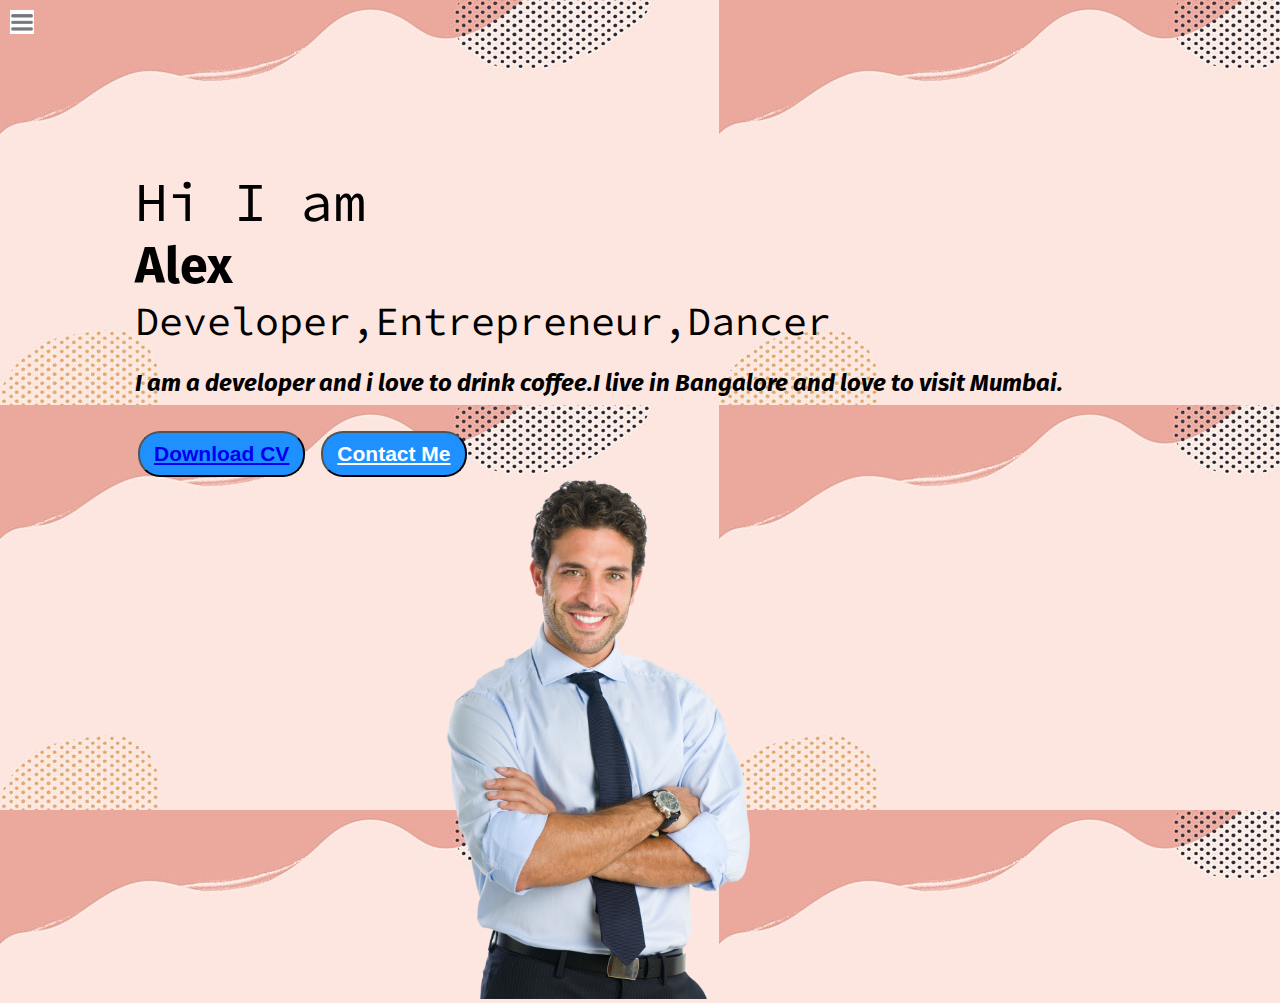
<file: index.html>
<!DOCTYPE html>
<html lang="en">
    <head>
        <style>
            body{
    margin:0px;
    padding:0px;
    background-image: url(Main1.jpeg);
    scroll-behavior: smooth;
}
</style>
        <meta charset="UTF-8">
        <meta http-equi="X-UA-Compatible" content="IE Edge">
        <meta name="viewport" content="width=device-width, initial scale=1.0">
        <title>PERSONAL PORTFOLIO WEBSITE</title>
        <link rel="stylesheet" href="style.css">
       
        
    </head>
    <body>
    <div class="container">
        <div class="sidebar sidebarGo">
            
            <nav>
                <ul>
                   
                    <li><a href="/">Home</a></li>
                    <li><a href="/intro.html"> My Intro</a></li>
                    <li><a href="/contact.html">Contact Me</a></li>
                    <li><a href="/projectcalc.html">Project</a></li>
                </ul>
            </nav>
        </div>
        <div class="main">
            <div class="hamburger">
                <img class="ham" src="ham.png" width="24px">
                <img class="cross" src="cross.png" width="24px">
            </div>
           <div class="infocontainer">
            <div class="devInfo">
            <div class="hello">Hi I am</div>
            <div class="name">Alex</div>
            <div class="about">Developer,Entrepreneur,Dancer</div>
            <div class="moreabout"><h2><em>I am a developer and i love to drink coffee.I live in Bangalore and love to visit Mumbai.</em></h2></div>
            <div class="buttons">
                 <a href="AlexResume.pdf" target="blank">
                  <button>Download CV</a></button>
                  <a href="/contact.html">
                  <button><u>Contact Me</u></button></a>
                  </div>
           </div>
            <div class="devPic"><img src="man.png" alt="Profile Photo">
           </div>
        </div>
    </div>
   
    <script type="text/javascript"  src="script.js"></script>
    
    </body>
</html>
</file>
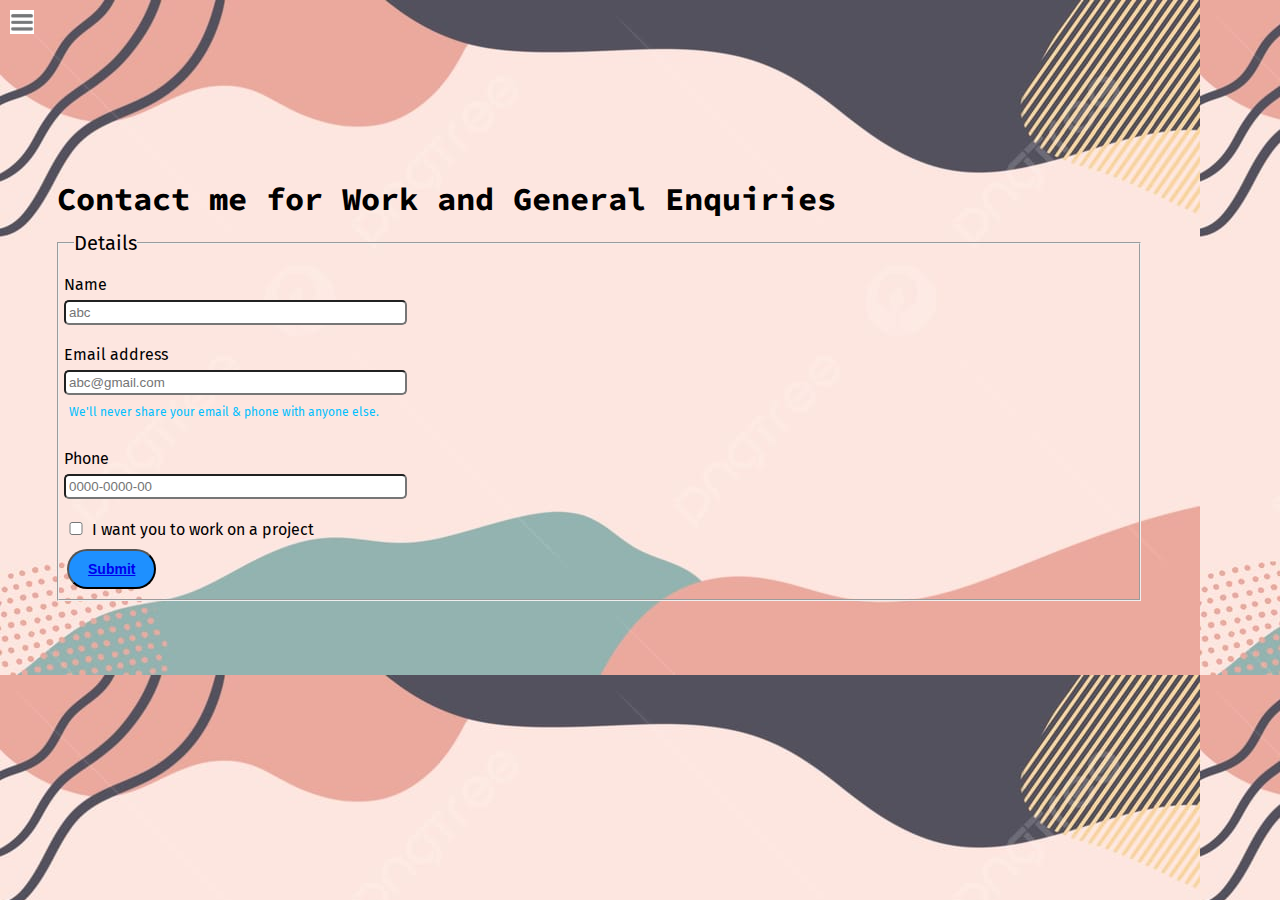
<file: contact.html>
<!DOCTYPE html>
<html lang="en">
    <head>
      <style>
        body{
margin:0px;
padding:0px;
background-image: url(Main3.jpeg);

}
</style>
        <meta charset="UTF-8">
        <meta http-equi="X-UA-Compatible" content="IE Edge">
        <meta name="viewport" content="width=device-width, initial scale=1.0">
        <title>PERSONAL PORTFOLIO WEBSITE</title>
        <link rel="stylesheet" href="style.css">
       
        
    </head>
    <body>
    <div class="container">
        <div class="sidebar sidebarGo">
            
            <nav>
                <ul>
                   
                    <li><a href="/">Home</a></li>
                    <li><a href="/intro.html"> My Intro</a></li>
                    <li><a href="/contact.html">Contact Me</a></li>
                    <li><a href="/project.html">Project</a></li>
                </ul>
            </nav>
        </div>
        <div class="main">
            <div class="hamburger">
                <img class="ham" src="ham.png" width="24px">
                <img class="cross" src="cross.png" width="24px">
            </div>
            <div class="contactform">
              <form>
                  <h1>Contact me for Work and General Enquiries</h1>
                  <fieldset id="fieldset">
                    <legend id="legend">Details</legend>
                    <div class="mb-3">
                      <label for="clientname" class="form-label">Name</label><br>
                      <input type="text" class="form-control" id="clientname" aria-describedby="Name" placeholder="abc" required>
                    </div>
                  <div class="mb-3">
                    <label for="clientemail" class="form-label">Email address</label><br>
  
                    <input type="email" class="form-control" id="clientemail" aria-describedby="emailHelp" placeholder="abc@gmail.com" required>
                    <div id="emailHelp" class="form-text">We'll never share your email & phone with anyone else.</div>
                  </div>
                  <div class="mb-3">
                    <label for="clientphone" class="form-label">Phone</label><br>
                    <input type="phone" class="form-control" id="clientphone" placeholder="0000-0000-00" required>
                  </div>
                  <div class="mb-3" id="form-check">
                    <input type="checkbox" class="form-check-input" id="isclient" required>
                    <label class="form-check-label" for="isclient" required>I want you to work on a project</label>
                  </div>
                  
                  <button type="submit" class="btn-primary"><a href="/submit.html" target="blank">Submit</a></button>
                  
                </form>
              </fieldset>
             </div>
            
        
    </div>
    <script type="text/javascript"  src="script.js"></script>
    
    </body>
</html>
</file>
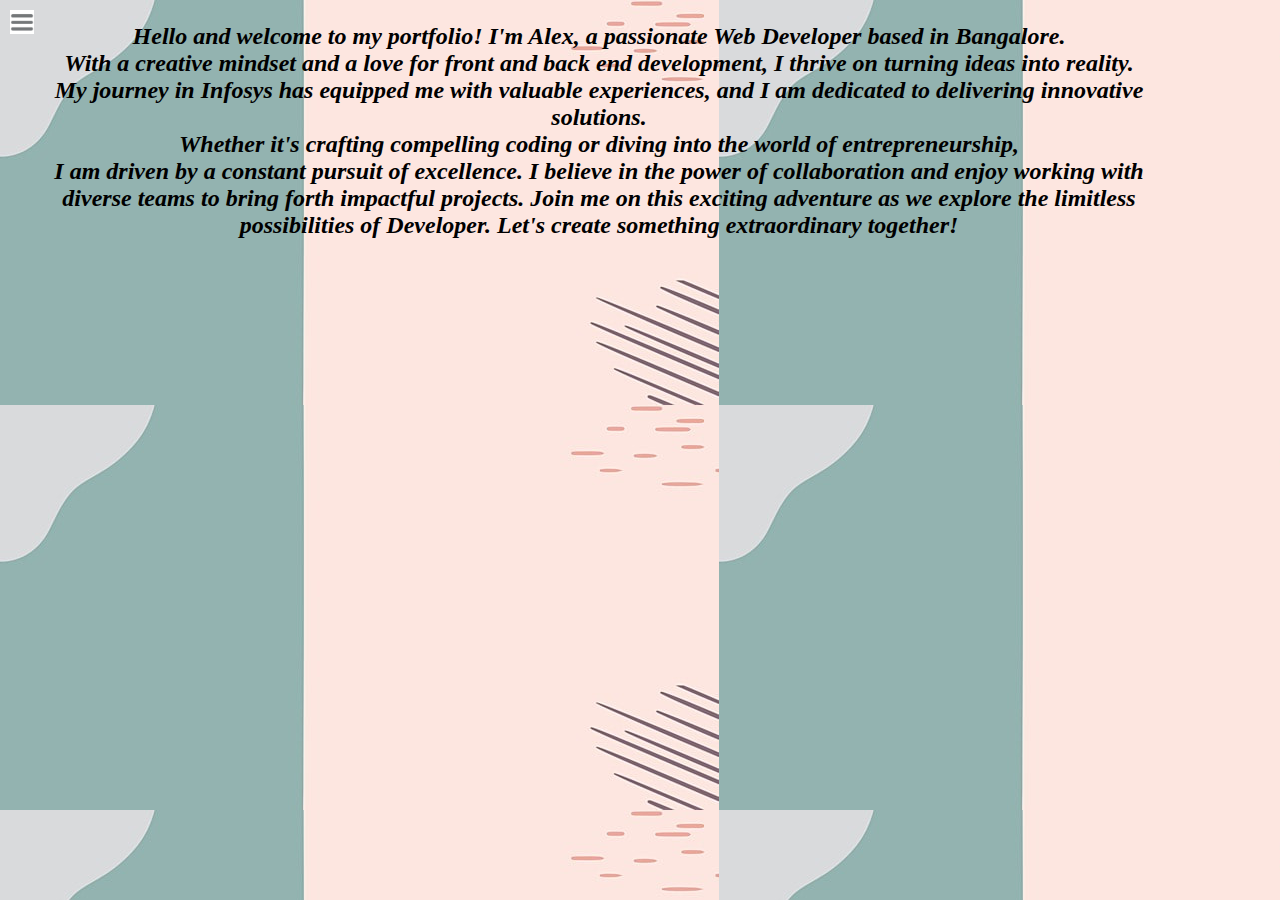
<file: intro.html>
<!DOCTYPE html>
<html lang="en">
    <head>
        <style>
            body{
                background-image:url(Main2.jpeg)
            }
        </style>
        <meta charset="UTF-8">
        <meta http-equi="X-UA-Compatible" content="IE Edge">
        <meta name="viewport" content="width=device-width, initial scale=1.0">
        <title>PERSONAL PORTFOLIO WEBSITE</title>
        <link rel="stylesheet" href="style.css">
       
        
    </head>
    <body>
    <div class="container">
        <div class="sidebar sidebarGo">
            
            <nav>
                <ul>
                   
                    <li><a href="/">Home</a></li>
                    <li><a href="/intro.html"> My Intro</a></li>
                    <li><a href="/contact.html">Contact Me</a></li>
                    <li><a href="/projectcalc.html">Project</a></li>
                </ul>
            </nav>
        </div>
        <div class="main">
            <div class="hamburger">
                <img class="ham" src="ham.png" width="24px">
                <img class="cross" src="cross.png" width="24px">
            </div>
            <h2 style="text-align: center;"><i>Hello and welcome to my portfolio! I'm Alex, a passionate Web Developer based in Bangalore. <br>
                With a creative mindset and a love for front and back end development, I thrive on turning ideas into reality. <br>
                 My journey in Infosys has equipped me with valuable experiences, and I am dedicated to delivering innovative solutions. <br>
                  Whether it's crafting compelling coding or diving into the world of entrepreneurship, <br>
                   I am driven by a constant pursuit of excellence. I believe in the power of collaboration and enjoy working with <br>
                    diverse teams to bring forth impactful projects. Join me on this exciting adventure as we explore the limitless <br>
                     possibilities of Developer. Let's create something extraordinary together!</i></h1>
    </div>
    <script type="text/javascript"  src="script.js"></script>
    
    </body>
</html>
</file>
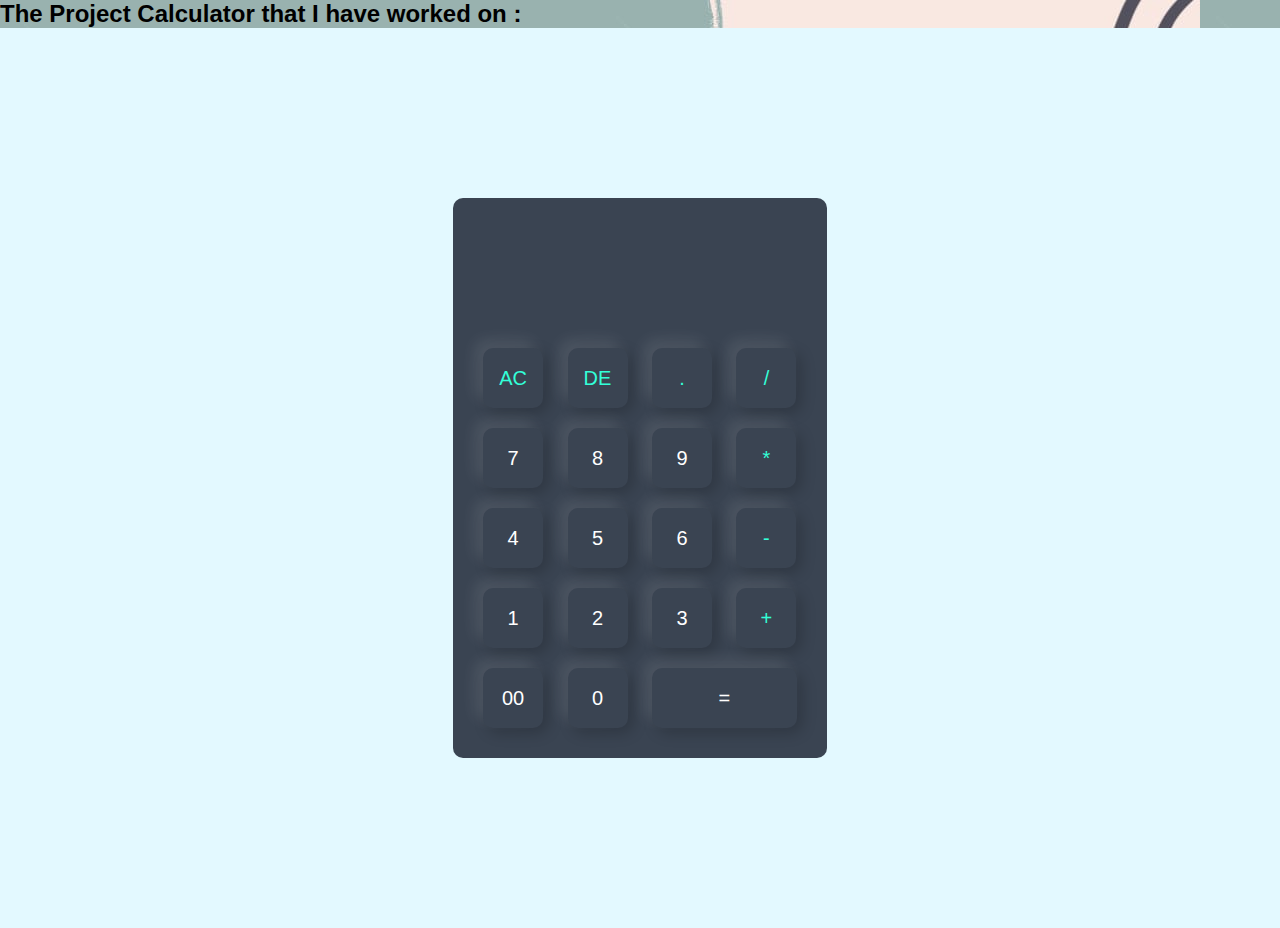
<file: projectcalc.html>
<!DOCTYPE html>
<html lang="en">
    <head>
        <style>
            body{
    margin:0px;
    padding:0px;
    background-image: url(Main8.jpeg);
   
}
</style>
        <meta charset="UTF-8">
        <meta http-equi="X-UA-Compatible" content="IE Edge">
        <meta name="viewport" content="width=device-width, initial scale=1.0">
        <title>Calculator</title>
        <link rel="stylesheet" href="calcstyle.css">
       
        
    </head>
    <body>
        <h2 > The Project Calculator that I have worked on :

        </h2>
        <div class="calc1">
          <div class="calculator">
            <form>
                <div class="display">
                    <input type="text" name="display">
                </div>
                <div>
                    <input type="button" value="AC" onclick="display.value =''" class="operator">
                    <input type="button" value="DE" onclick="display.value= display.value .toString().slice(0,-1)" class="operator">
                    <input type="button" value="." onclick="display.value +='.'" class="operator"> 
                    <input type="button" value="/" onclick="display.value +='/'" class="operator">
                </div>
                <div>
                <input type="button" value="7" onclick="display.value +='7' ">
                    <input type="button" value="8" onclick="display.value +='8'">
                    <input type="button" value="9" onclick="display.value +='9'">
                    <input type="button" value="*" onclick="display.value +='*'" class="operator">
                </div>
                <div>
                    <input type="button" value="4" onclick="display.value +='4'">
                        <input type="button" value="5" onclick="display.value +='5'">
                        <input type="button" value="6" onclick="display.value +='6'">
                        <input type="button" value="-" onclick="display.value +='-'" class="operator">
                 </div>
                 <div>
                    <input type="button" value="1" onclick="display.value +='1'">
                        <input type="button" value="2" onclick="display.value +='2'">
                        <input type="button" value="3" onclick="display.value +='3'">
                        <input type="button" value="+" onclick="display.value +='+'" class="operator">
                 </div>
                 <div>
                    <input type="button" value="00" onclick="display.value +='00'">
                        <input type="button" value="0" onclick="display.value +='0'">
                        <input type="button" value="=" onclick="display.value= eval(display.value)" class="equal" class="operator" > 
                 </div>
                
            </form>
           

          </div>
        </div>
        <script type="text/javascript" src="script.js"></script>
        </body>
        </html>
</file>
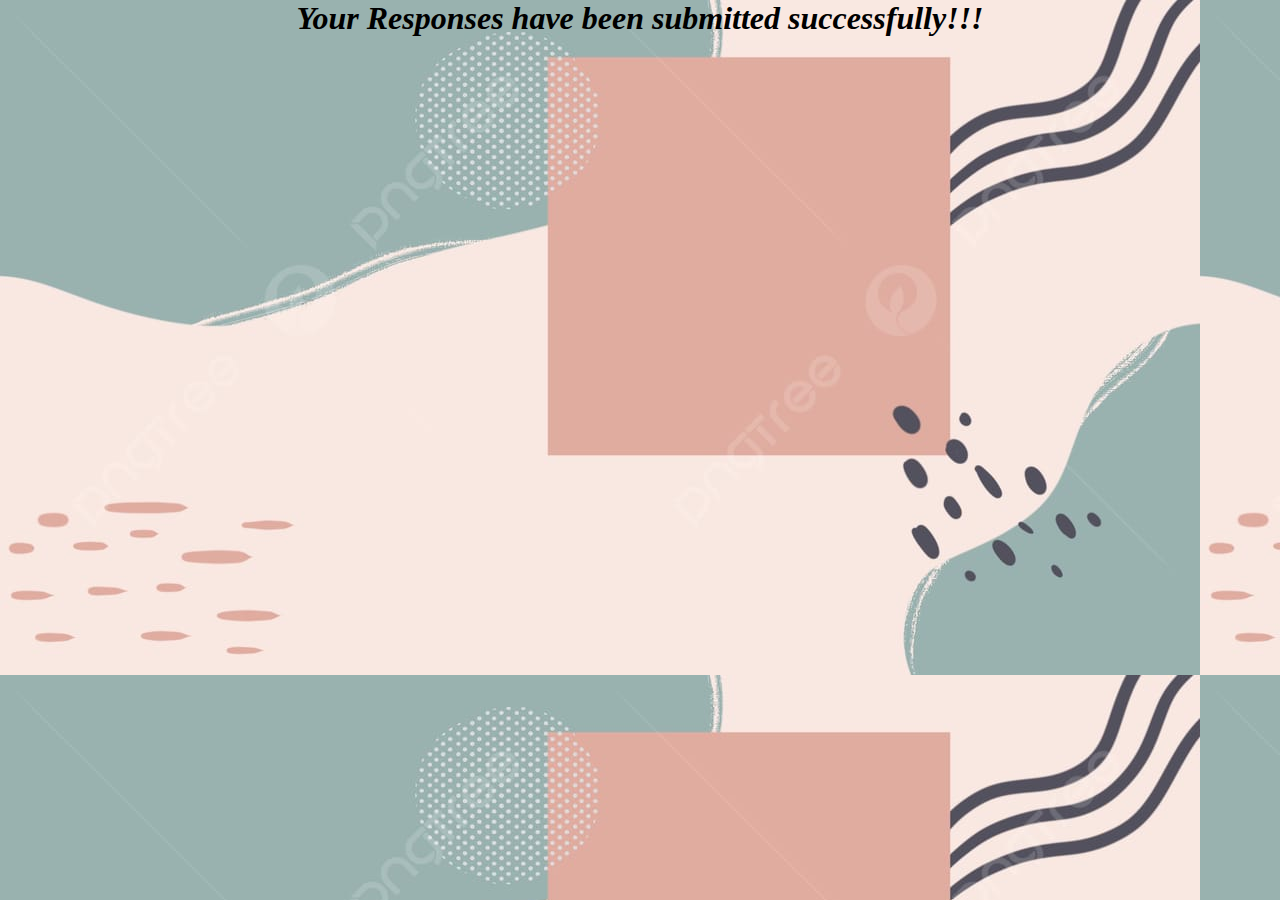
<file: submit.html>
<html>
    <head>
        <style>
            body{
    margin:0px;
    padding:0px;
    background-image: url(Main8.jpeg);
   
}
</style>
        <title>Form Responses</title>
    </head>
    <body>
        <div class="responses">
            <h1 style="text-align: center;"><em><strong>Your Responses have been submitted successfully!!!</strong></em></h1>
        </div>
    </body>
</html>
</file>
<file: style.css>
@import url('https://fonts.googleapis.com/css2?family=Fira+Sans&display=swap');
@import url('https://fonts.googleapis.com/css2?family=Source+Code+Pro:wght@300&display=swap');

*{
    margin: 0;
    padding: 0;
    background-image: 'Main1.jpeg';
}
.sidebar{
    background-color:rgb(191, 191, 191) ;
    /* width: 434px; */
    font-family: 'Fira Sans', sans-serif;
    height: 120vh;
    transition: transform 0.3s ease-in;


}

.sidebar nav{
    padding: 45px
}
.sidebar li
{
    list-style: none;
    font-size: 30px;
    padding: 20px  0
}
.sidebar nav li a{
    text-decoration:none;
    color:black;
}
.main{
    /* background-color: yellow; */
    padding:23px;
    width: 90vw;
}
.container{
    display:flex;
}
.infocontainer{
    /* background-color:rgb(202,9,128); */
    height:58vh;
    width: 80vw;
    margin: 144px auto;
    display: flex;
    justify-content: space-around;
    flex-wrap: wrap;
}
.devInfo{
    display:flex;
    justify-content: center;
    flex-direction:column ;
    font-family: 'Source Code Pro' , monospace;
}
.hello{
    font-size: 55px;
    
}
.name{
    font-size: 50px;
    font-weight: bold;
    font-family: 'Fira Sans', sans-serif;
}
.about{
    font-size: 40px;
}
.moreabout{
    font: size 22px;
    font-family: 'Fira Sans', sans-serif;
    margin-top: 23px;
}
.buttons{
    margin-top:34px;
}
.buttons button{
  padding:9px 14px;
  border-radius:22px;
  color:white;
  background-color: dodgerblue;
  font-weight: bold;
  font-size: 21px;
  margin:0 3px;
  cursor:pointer;
}
.buttons button:hover{
    background-color: white;
    color:dodgerblue;
}
.devPic img{
    height:58vh;
}
.contactform{
    padding:0 34px;
    padding-top:144px;
    font-family: 'Fira Sans', sans-serif;
}
.contactform h1{
    font-family: 'Source Code Pro' , monospace;
    padding:12px 0;
}
.contactform div{
    padding:10px 0;
}
.contactform form div input{
    width:26vw;
    margin:6px 0 0 0;
    padding:3px;
    border-radius: 5px;
}
#emailHelp{
    font-size:12px;
    color:deepskyblue;
    margin:0 5px
}
#form-check{
    flex direction:row;
}
#form-check input{
    width:24px;
    margin:3px 0;
}
#legend{
    margin: 0px 0px 0px 10px;
    font-size: 20px;
}
 #fieldset{ 
     padding: 10px 5px;

} 
.btn-primary{
    padding:10px 19px;
  border-radius:22px;
  color:white;
  background-color: dodgerblue;
  font-weight: bold;
  font-size: 14px;
  margin:0 3px;
  cursor:pointer;
}
.sidebarGo{
    transform:translate(-443px,0px);
    position:absolute;
}
.hamburger{
    top: 10px;
    left: 10px;
    position: absolute;
    cursor: pointer;
}
.responses{
    background-color: blue;
}
.cross{
    margin-left:144px;
}
@media (max-width:1057px){
    *{
        /* background-color: red; */
    }
    /* .sidebar{
        transform:translate(-443px,0px);
        position:absolute;
    } */

}
</file>
<file: calcstyle.css>
*{
    margin:0;
    padding:0;
    font-family: 'Poppins',sans-serif;
    box-sizing:border-box
}
.calc1{
    width:100%;
    height:100vh;
    background:#e3f9ff
}
.calc1{
    width:100%;
    height:100vh;
    background:#e3f9ff;
    display:flex;
    align-items: center;
    justify-content:center;
}
.calculator{
    background:#3a4452;
    padding:20px;
    border-radius:10px;
}
.calculator form input{

        border: 10px;
        outline: 0;
        width: 60px;
        height: 60px;
        border-radius: 10px;
        box-shadow: -8px -8px 15px rgba(255, 255, 255, 0.1), 5px 5px 15px rgba(0, 0, 0, 0.2);
        background: transparent;
        font-size: 20px;
        color: #fff;
        cursor: pointer;
        margin: 10px;
    }
form .display{
    display:flex;
    justify-content: flex-end;
    margin:20px 0;

}
form .display input{
    text-align: right;
    flex:1;
    font-size:45px;
    box-shadow:none;
} 
form input.equal{
    width:145px;
}
form input.operator{
    color:#33ffd8;
}
.equal1{
    color:#33ffd8;
    

}
</file>
